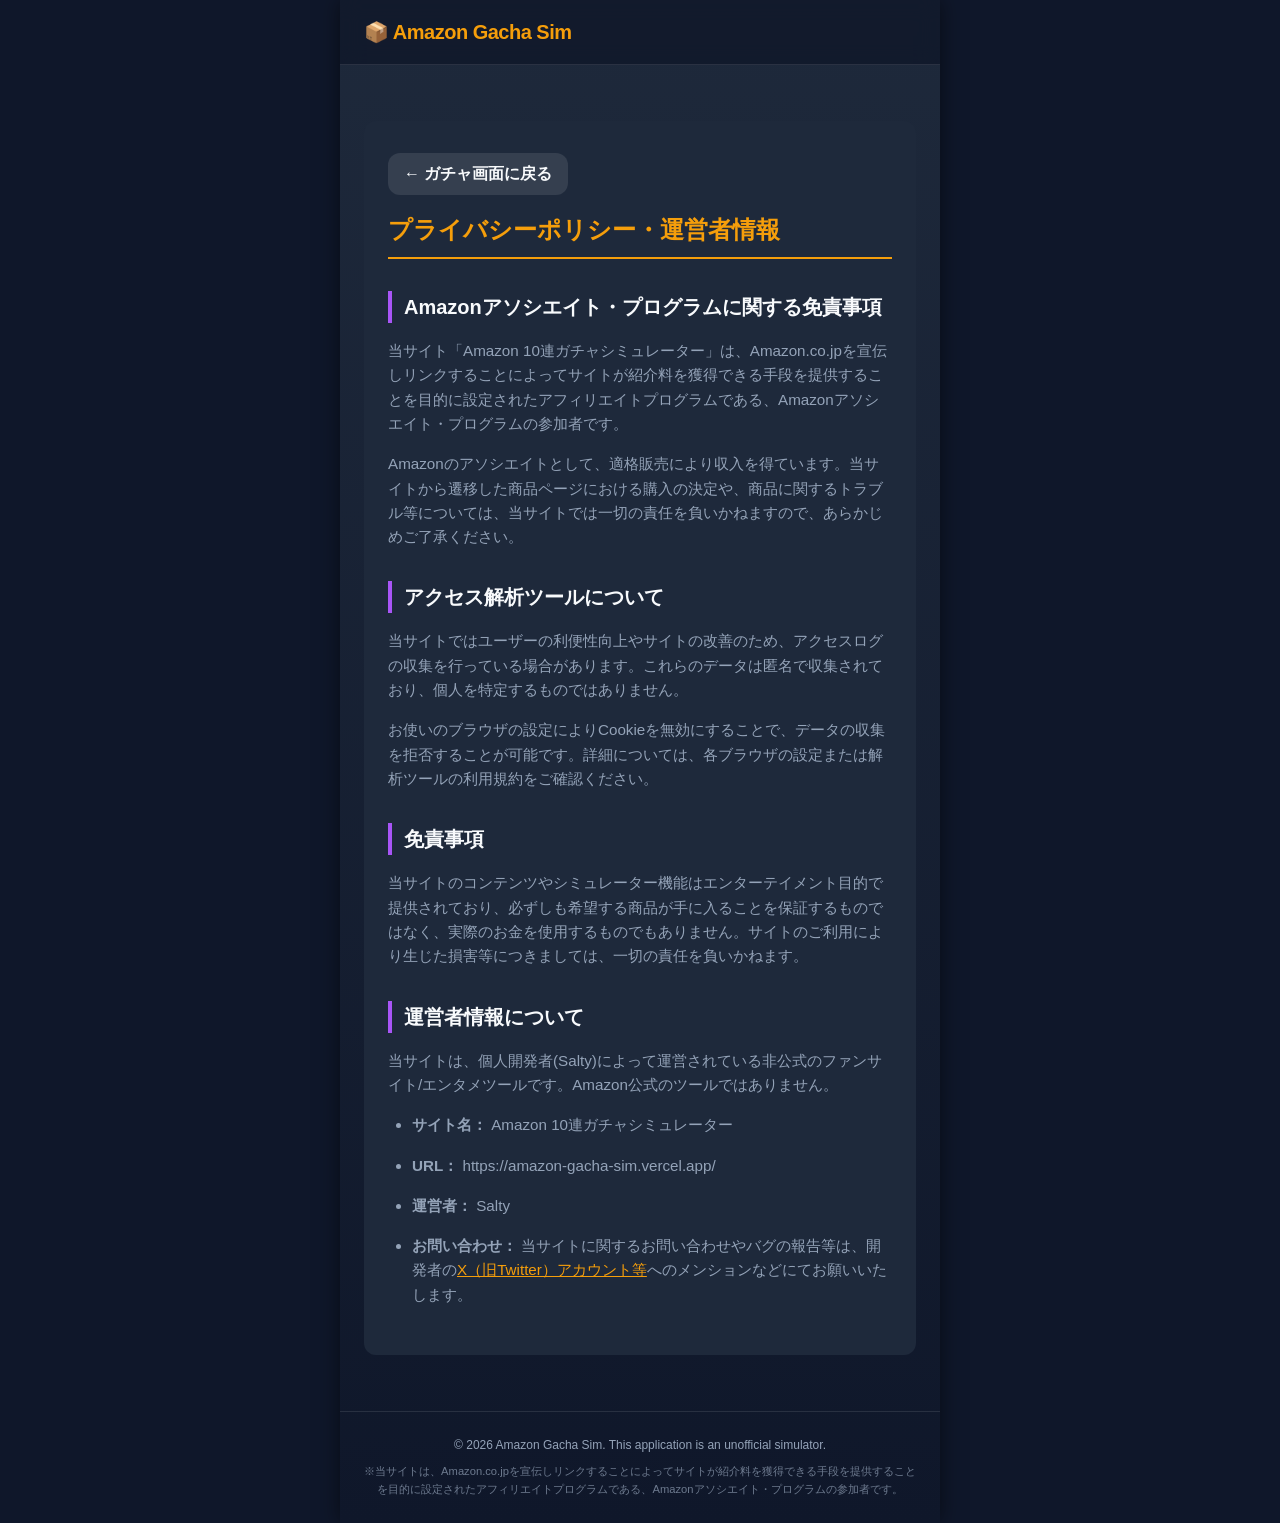
<file: privacy.html>
<!DOCTYPE html>
<html lang="ja">

<head>
    <meta charset="UTF-8">
    <meta name="viewport" content="width=device-width, initial-scale=1.0">
    <title>プライバシーポリシー・運営者情報 | Amazon 10連ガチャシミュレーター</title>
    <meta name="description" content="Amazon 10連ガチャシミュレーターのプライバシーポリシーおよび運営者情報について。">
    <link rel="stylesheet" href="css/style.css">
    <style>
        .content-page {
            max-width: 600px;
            margin: 0 auto;
            padding: 2rem 1.5rem;
            background: var(--bg-card);
            border-radius: var(--radius);
            margin-top: 2rem;
            margin-bottom: 2rem;
        }

        .content-page h1 {
            color: var(--primary-color);
            margin-bottom: 1.5rem;
            font-size: 1.5rem;
            border-bottom: 2px solid var(--primary-color);
            padding-bottom: 0.5rem;
        }

        .content-page h2 {
            color: var(--text-primary);
            margin-top: 2rem;
            margin-bottom: 1rem;
            font-size: 1.25rem;
            border-left: 4px solid var(--color-sr);
            padding-left: 0.75rem;
        }

        .content-page p,
        .content-page li {
            color: var(--text-secondary);
            font-size: 0.95rem;
            line-height: 1.6;
            margin-bottom: 1rem;
        }

        .content-page ul {
            padding-left: 1.5rem;
            margin-bottom: 1rem;
        }

        .back-link {
            display: inline-block;
            margin-bottom: 1rem;
            color: var(--text-primary);
            text-decoration: none;
            font-weight: bold;
            padding: 0.5rem 1rem;
            background: rgba(255, 255, 255, 0.1);
            border-radius: var(--radius);
            transition: var(--transition);
        }

        .back-link:hover {
            background: rgba(255, 255, 255, 0.2);
        }
    </style>
</head>

<body>
    <div class="app-container">
        <!-- Header -->
        <header>
            <div class="logo">📦 Amazon Gacha Sim</div>
        </header>

        <!-- Main Content -->
        <main>
            <section class="content-page">
                <a href="index.html" class="back-link">← ガチャ画面に戻る</a>

                <h1>プライバシーポリシー・運営者情報</h1>

                <h2>Amazonアソシエイト・プログラムに関する免責事項</h2>
                <p>当サイト「Amazon
                    10連ガチャシミュレーター」は、Amazon.co.jpを宣伝しリンクすることによってサイトが紹介料を獲得できる手段を提供することを目的に設定されたアフィリエイトプログラムである、Amazonアソシエイト・プログラムの参加者です。
                </p>
                <p>Amazonのアソシエイトとして、適格販売により収入を得ています。当サイトから遷移した商品ページにおける購入の決定や、商品に関するトラブル等については、当サイトでは一切の責任を負いかねますので、あらかじめご了承ください。
                </p>

                <h2>アクセス解析ツールについて</h2>
                <p>当サイトではユーザーの利便性向上やサイトの改善のため、アクセスログの収集を行っている場合があります。これらのデータは匿名で収集されており、個人を特定するものではありません。</p>
                <p>お使いのブラウザの設定によりCookieを無効にすることで、データの収集を拒否することが可能です。詳細については、各ブラウザの設定または解析ツールの利用規約をご確認ください。</p>

                <h2>免責事項</h2>
                <p>当サイトのコンテンツやシミュレーター機能はエンターテイメント目的で提供されており、必ずしも希望する商品が手に入ることを保証するものではなく、実際のお金を使用するものでもありません。サイトのご利用により生じた損害等につきましては、一切の責任を負いかねます。
                </p>

                <h2>運営者情報について</h2>
                <p>当サイトは、個人開発者(Salty)によって運営されている非公式のファンサイト/エンタメツールです。Amazon公式のツールではありません。</p>
                <ul>
                    <li><strong>サイト名：</strong> Amazon 10連ガチャシミュレーター</li>
                    <li><strong>URL：</strong> https://amazon-gacha-sim.vercel.app/</li>
                    <li><strong>運営者：</strong> Salty</li>
                    <li><strong>お問い合わせ：</strong> 当サイトに関するお問い合わせやバグの報告等は、開発者の<a
                            href="https://twitter.com/intent/tweet?text=@saltyyy19%20%E3%82%AC%E3%83%81%E3%83%A3%E3%81%AB%E3%81%A4%E3%81%84%E3%81%A6"
                            target="_blank" rel="noopener noreferrer"
                            style="color: var(--primary-color);">X（旧Twitter）アカウント等</a>へのメンションなどにてお願いいたします。</li>
                </ul>
            </section>
        </main>

        <!-- Footer -->
        <footer>
            <p>&copy; 2026 Amazon Gacha Sim. This application is an unofficial simulator.</p>
            <p class="amazon-disclosure">
                ※当サイトは、Amazon.co.jpを宣伝しリンクすることによってサイトが紹介料を獲得できる手段を提供することを目的に設定されたアフィリエイトプログラムである、Amazonアソシエイト・プログラムの参加者です。
            </p>
        </footer>
    </div>
</body>

</html>
</file>
<file: css/style.css>
/* ==========================================================================
   Base Styles & Variables
   ========================================================================== */
:root {
    --bg-dark: #0f172a;
    --bg-card: #1e293b;
    --bg-card-hover: #334155;
    --text-primary: #f8fafc;
    --text-secondary: #94a3b8;
    --primary-color: #f59e0b;
    /* Amazon Orange-ish Gold */
    --primary-hover: #d97706;

    /* Rarity Colors */
    --color-n: #94a3b8;
    /* Normal - Gray */
    --color-r: #3b82f6;
    /* Rare - Blue */
    --color-sr: #a855f7;
    /* Super Rare - Purple */
    --color-ssr: #f59e0b;
    /* Specially Super Rare - Gold/Rainbow */

    --radius: 12px;
    --transition: all 0.3s ease;
}

* {
    box-sizing: border-box;
    margin: 0;
    padding: 0;
}

body {
    font-family: -apple-system, BlinkMacSystemFont, "Segoe UI", Roboto, "Helvetica Neue", Arial, sans-serif;
    background-color: var(--bg-dark);
    color: var(--text-primary);
    line-height: 1.6;
    min-height: 100vh;
    display: flex;
    justify-content: center;
}

.app-container {
    width: 100%;
    max-width: 600px;
    min-height: 100vh;
    display: flex;
    flex-direction: column;
    position: relative;
    background: linear-gradient(180deg, #1e293b 0%, #0f172a 100%);
    box-shadow: 0 0 20px rgba(0, 0, 0, 0.5);
}

/* ==========================================================================
   Header & Footer
   ========================================================================== */
header {
    display: flex;
    justify-content: space-between;
    align-items: center;
    padding: 1rem 1.5rem;
    border-bottom: 1px solid rgba(255, 255, 255, 0.1);
    background: rgba(15, 23, 42, 0.8);
    backdrop-filter: blur(10px);
    position: sticky;
    top: 0;
    z-index: 50;
}

.logo {
    font-weight: 800;
    font-size: 1.25rem;
    color: var(--primary-color);
    letter-spacing: -0.5px;
}

.pull-count {
    font-size: 0.875rem;
    color: var(--text-secondary);
    background: rgba(255, 255, 255, 0.05);
    padding: 0.25rem 0.75rem;
    border-radius: 20px;
}

footer {
    padding: 1.5rem;
    text-align: center;
    color: var(--text-secondary);
    font-size: 0.75rem;
    margin-top: auto;
    border-top: 1px solid rgba(255, 255, 255, 0.1);
}

.footer-links {
    margin-bottom: 1rem;
}

.footer-links a {
    color: var(--primary-color);
    text-decoration: none;
    font-size: 0.85rem;
    font-weight: bold;
}

.footer-links a:hover {
    text-decoration: underline;
}

.amazon-disclosure {
    margin-top: 0.5rem;
    font-size: 0.7rem;
    opacity: 0.7;
}

/* ==========================================================================
   Screens & Layout
   ========================================================================== */
main {
    flex: 1;
    display: flex;
    flex-direction: column;
    padding: 1.5rem;
}

.screen {
    display: none;
    flex-direction: column;
    flex: 1;
    animation: fadeIn 0.4s ease-out;
}

.screen.active {
    display: flex;
}

@keyframes fadeIn {
    from {
        opacity: 0;
        transform: translateY(10px);
    }

    to {
        opacity: 1;
        transform: translateY(0);
    }
}

/* ==========================================================================
   Gacha Screen
   ========================================================================== */
#screen-gacha {
    justify-content: center;
    align-items: center;
    text-align: center;
}

.banner {
    background: var(--bg-card);
    border: 1px solid rgba(255, 255, 255, 0.1);
    border-radius: var(--radius);
    padding: 1.5rem;
    width: 100%;
    margin-bottom: 2rem;
    box-shadow: 0 10px 25px rgba(0, 0, 0, 0.3);
}

.banner h2 {
    color: var(--primary-color);
    margin-bottom: 0.5rem;
    font-size: 1.5rem;
}

.banner p {
    font-size: 0.9rem;
    color: var(--text-secondary);
}

.banner-image-placeholder {
    margin-top: 1.5rem;
    padding: 2rem;
    background: linear-gradient(45deg, #1e293b, #334155);
    border-radius: 8px;
    font-weight: bold;
    color: #f8fafc;
    border: 1px dashed rgba(245, 158, 11, 0.4);
}

.sparkle {
    color: var(--primary-color);
    animation: twinkle 1.5s infinite alternate;
}

@keyframes twinkle {
    from {
        opacity: 0.5;
    }

    to {
        opacity: 1;
        transform: scale(1.2);
    }
}

.btn-gacha {
    background: linear-gradient(135deg, #f59e0b 0%, #d97706 100%);
    color: white;
    border: none;
    padding: 1rem 2rem;
    font-size: 1.25rem;
    font-weight: bold;
    border-radius: 50px;
    cursor: pointer;
    width: 100%;
    max-width: 320px;
    box-shadow: 0 6px 20px rgba(245, 158, 11, 0.4);
    transition: transform 0.1s, box-shadow 0.1s;
    position: relative;
    overflow: hidden;
}

.btn-gacha:active {
    transform: scale(0.96);
    box-shadow: 0 2px 10px rgba(245, 158, 11, 0.4);
}

.btn-gacha.pulse {
    animation: pulseGlow 2s infinite;
}

@keyframes pulseGlow {
    0% {
        box-shadow: 0 0 0 0 rgba(245, 158, 11, 0.7);
    }

    70% {
        box-shadow: 0 0 0 15px rgba(245, 158, 11, 0);
    }

    100% {
        box-shadow: 0 0 0 0 rgba(245, 158, 11, 0);
    }
}

.disclaimer {
    margin-top: 1rem;
    font-size: 0.75rem;
    color: var(--text-secondary);
}

/* ==========================================================================
   Animation Screen
   ========================================================================== */
#screen-animation {
    justify-content: center;
    align-items: center;
}

.animation-container {
    text-align: center;
}

.box-sprite {
    font-size: 8rem;
    display: inline-block;
    transition: filter 0.5s ease-out, transform 0.5s ease-out;
}

/* Base Normal state */
.box-n {
    filter: drop-shadow(0 0 10px rgba(148, 163, 184, 0.5));
    animation: shakeGachaNormal 0.6s infinite;
}

/* Rare state (Blue glow) */
.box-r {
    filter: drop-shadow(0 0 25px rgba(59, 130, 246, 0.8));
    transform: scale(1.05);
    animation: shakeGachaRare 0.4s infinite;
}

/* Super Rare state (Purple pulse) */
.box-sr {
    filter: drop-shadow(0 0 35px rgba(168, 85, 247, 1));
    transform: scale(1.15);
    animation: shakeGachaSR 0.2s infinite, pulseSRPromotion 1s infinite alternate;
}

/* SSR state (Gold extreme shake) */
.box-ssr {
    filter: drop-shadow(0 0 50px rgba(245, 158, 11, 1));
    transform: scale(1.25);
    animation: shakeGachaSSR 0.1s infinite;
}

@keyframes pulseSRPromotion {
    0% {
        filter: drop-shadow(0 0 20px rgba(168, 85, 247, 0.6));
    }

    100% {
        filter: drop-shadow(0 0 50px rgba(168, 85, 247, 1));
    }
}

@keyframes shakeGachaNormal {
    0% {
        transform: rotate(0deg) scale(1);
    }

    25% {
        transform: rotate(-5deg) scale(1.02);
    }

    50% {
        transform: rotate(0deg) scale(1);
    }

    75% {
        transform: rotate(5deg) scale(1.02);
    }

    100% {
        transform: rotate(0deg) scale(1);
    }
}

@keyframes shakeGachaRare {
    0% {
        transform: rotate(0deg) scale(1.05);
    }

    25% {
        transform: rotate(-10deg) scale(1.07);
    }

    50% {
        transform: rotate(0deg) scale(1.05);
    }

    75% {
        transform: rotate(10deg) scale(1.07);
    }

    100% {
        transform: rotate(0deg) scale(1.05);
    }
}

@keyframes shakeGachaSR {
    0% {
        transform: rotate(0deg) scale(1.15) translateY(0);
    }

    25% {
        transform: rotate(-15deg) scale(1.15) translateY(-5px);
    }

    50% {
        transform: rotate(0deg) scale(1.15) translateY(0);
    }

    75% {
        transform: rotate(15deg) scale(1.15) translateY(-5px);
    }

    100% {
        transform: rotate(0deg) scale(1.15) translateY(0);
    }
}

@keyframes shakeGachaSSR {
    0% {
        transform: rotate(0deg) scale(1.25) translateY(0);
    }

    25% {
        transform: rotate(-25deg) scale(1.25) translateY(-10px);
    }

    50% {
        transform: rotate(0deg) scale(1.25) translateY(0);
    }

    75% {
        transform: rotate(25deg) scale(1.25) translateY(-10px);
    }

    100% {
        transform: rotate(0deg) scale(1.25) translateY(0);
    }
}

.loading-text {
    margin-top: 2rem;
    font-size: 1.25rem;
    color: var(--text-primary);
    animation: blink 1s infinite alternate;
}

@keyframes blink {
    from {
        opacity: 0.5;
    }

    to {
        opacity: 1;
    }
}

/* ==========================================================================
   Results Screen
   ========================================================================== */
#screen-results h2 {
    text-align: center;
    margin-bottom: 1.5rem;
    color: var(--primary-color);
}

.results-grid {
    display: grid;
    grid-template-columns: repeat(2, 1fr);
    gap: 1rem;
    margin-bottom: 2rem;
}

/* Item Card Design */
.item-card {
    background: var(--bg-card);
    border-radius: 8px;
    padding: 1rem;
    text-decoration: none;
    color: var(--text-primary);
    display: flex;
    flex-direction: column;
    align-items: center;
    text-align: center;
    transition: var(--transition);
    border: 2px solid transparent;
    position: relative;
    overflow: hidden;
}

.item-card:hover {
    transform: translateY(-3px);
    background: var(--bg-card-hover);
}

.item-icon {
    font-size: 2.5rem;
    margin-bottom: 0.5rem;
}

.item-name {
    font-size: 0.875rem;
    font-weight: bold;
    margin-bottom: 0.5rem;
    display: -webkit-box;
    -webkit-line-clamp: 2;
    -webkit-box-orient: vertical;
    overflow: hidden;
    line-height: 1.5;
    height: 3em;
    /* 1.5 line-height * 2 lines */
}

.item-rarity {
    font-size: 0.75rem;
    font-weight: 800;
    padding: 0.1rem 0.6rem;
    border-radius: 4px;
    margin-top: auto;
}

/* Rarity Variations */
.rarity-n {
    border-color: var(--color-n);
}

.rarity-n .item-rarity {
    background: rgba(148, 163, 184, 0.2);
    color: var(--color-n);
}

.rarity-r {
    border-color: var(--color-r);
}

.rarity-r .item-rarity {
    background: rgba(59, 130, 246, 0.2);
    color: var(--color-r);
}

.rarity-sr {
    border-color: var(--color-sr);
    box-shadow: 0 0 10px rgba(168, 85, 247, 0.3);
}

.rarity-sr .item-rarity {
    background: rgba(168, 85, 247, 0.2);
    color: var(--color-sr);
}

/* SSR Rainbow Glow Effect */
.rarity-ssr {
    border: none;
    background: var(--bg-card);
    z-index: 1;
}

.rarity-ssr::before {
    content: '';
    position: absolute;
    top: -2px;
    left: -2px;
    right: -2px;
    bottom: -2px;
    background: linear-gradient(45deg, #ff0000, #ff7300, #fffb00, #48ff00, #00ffd5, #002bff, #7a00ff, #ff00c8, #ff0000);
    z-index: -1;
    background-size: 400%;
    animation: glowingRainbow 20s linear infinite;
    border-radius: 10px;
}

.rarity-ssr .item-rarity {
    background: linear-gradient(45deg, #f59e0b, #fbbf24);
    color: #1e293b;
}

@keyframes glowingRainbow {
    0% {
        background-position: 0 0;
    }

    50% {
        background-position: 400% 0;
    }

    100% {
        background-position: 0 0;
    }
}

/* Action Buttons */
.results-actions {
    display: flex;
    flex-direction: column;
    gap: 1rem;
}

.btn-share {
    background: #000;
    color: #fff;
    border: 1px solid #333;
    padding: 0.875rem;
    font-weight: bold;
    border-radius: var(--radius);
    cursor: pointer;
    text-align: center;
    transition: var(--transition);
}

.btn-share:hover {
    background: #111;
    border-color: #555;
}

.btn-secondary {
    background: transparent;
    color: var(--text-primary);
    border: 1px solid var(--text-secondary);
    padding: 0.875rem;
    font-weight: bold;
    border-radius: var(--radius);
    cursor: pointer;
    text-align: center;
    transition: var(--transition);
}

.btn-secondary:hover {
    background: rgba(255, 255, 255, 0.05);
}

/* ==========================================================================
   Responsive
   ========================================================================== */
@media (max-width: 480px) {
    .results-grid {
        gap: 0.5rem;
    }

    .item-card {
        padding: 0.75rem;
    }

    .item-icon {
        font-size: 2rem;
    }
}

/* Enhanced Buy Button */
.buy-btn {
    margin-top: 10px;
    background: linear-gradient(180deg, #fcd200 0%, #f59e0b 100%);
    color: #111;
    font-size: 0.85rem;
    font-weight: 800;
    padding: 0.5rem 1rem;
    border-radius: 6px;
    width: 100%;
    text-align: center;
    box-shadow: 0 4px 10px rgba(0, 0, 0, 0.3);
    transition: transform 0.2s, filter 0.2s;
    border: 1px solid #d97706;
}

.item-card:hover .buy-btn {
    transform: scale(1.05);
    filter: brightness(1.1);
}

/* More dramatic SSR glow */
@keyframes glowingRainbow {
    0% {
        background-position: 0 0;
    }

    50% {
        background-position: 400% 0;
    }

    100% {
        background-position: 0 0;
    }
}

.rarity-ssr::after {
    content: '';
    position: absolute;
    top: 0;
    left: -100%;
    right: 0;
    bottom: 0;
    background: linear-gradient(90deg, transparent, rgba(255, 255, 255, 0.4), transparent);
    animation: sweep 2s infinite;
    z-index: 2;
    pointer-events: none;
}

@keyframes sweep {
    0% {
        left: -100%;
    }

    50% {
        left: 100%;
    }

    100% {
        left: 100%;
    }
}

/* Make SR pulse slightly */
.rarity-sr {
    animation: pulseSR 2s infinite alternate;
}

@keyframes pulseSR {
    0% {
        box-shadow: 0 0 10px rgba(168, 85, 247, 0.3);
    }

    100% {
        box-shadow: 0 0 20px rgba(168, 85, 247, 0.8);
    }
}

/* The new gacha shake animation logic is handled above, so these are removed */
/* HTML2Canvas and Buttons specific styling */
.results-actions {
    display: flex;
    flex-wrap: wrap;
    justify-content: center;
    gap: 0.5rem;
    margin-top: 1.5rem;
}

.btn-secondary,
.btn-share {
    flex: 1;
    min-width: 140px;
    font-size: 0.85rem;
    padding: 0.75rem;
}

/* ==========================================================================
   Image Modal
   ========================================================================== */
.modal {
    position: fixed;
    top: 0;
    left: 0;
    width: 100%;
    height: 100%;
    background: rgba(0, 0, 0, 0.85);
    /* Dark overlay */
    z-index: 1000;
    display: flex;
    justify-content: center;
    align-items: center;
    padding: 1rem;
    backdrop-filter: blur(5px);
}

.modal.hidden {
    display: none;
}

.modal-content {
    background: var(--bg-card);
    padding: 1.5rem;
    border-radius: 12px;
    width: 100%;
    max-width: 500px;
    position: relative;
    box-shadow: 0 10px 30px rgba(0, 0, 0, 0.5);
    border: 1px solid var(--color-r);
    display: flex;
    flex-direction: column;
    align-items: center;
    max-height: 90vh;
    /* Don't exceed screen height */
}

.close-btn {
    position: absolute;
    top: 10px;
    right: 15px;
    color: var(--text-secondary);
    font-size: 2rem;
    font-weight: bold;
    cursor: pointer;
    line-height: 1;
}

.close-btn:hover {
    color: var(--text-primary);
}

.modal-content h3 {
    margin-bottom: 0.5rem;
    color: var(--color-sr);
}

.modal-instruction {
    font-size: 0.9rem;
    color: var(--text-primary);
    margin-bottom: 1rem;
    background: rgba(245, 158, 11, 0.2);
    padding: 0.5rem 1rem;
    border-radius: 4px;
    border-left: 3px solid var(--color-ssr);
    text-align: center;
    width: 100%;
}

#generated-image-preview {
    max-width: 100%;
    /* Keep image within modal, allowing scroll if extremely tall */
    max-height: calc(90vh - 120px);
    object-fit: contain;
    border-radius: 8px;
    border: 1px solid #334155;
}

/* ==========================================================================
   Image Generation State (Export Mode)
   ========================================================================== */
body.generating-image .results-actions {
    display: none !important;
}

body.generating-image .item-card .amazon-search-link {
    display: none !important;
}

body.generating-image .item-card {
    padding-bottom: 0.5rem !important;
    /* Reduce bottom padding since button is gone */
    min-height: auto !important;
}

body.generating-image .item-info {
    margin-bottom: 0 !important;
    /* Remove space reserved for button */
    padding-bottom: 0 !important;
}

/* ==========================================================================
   SEO Strategy & Text Content (Amazon Associate Compliance)
   ========================================================================== */
.seo-content {
    margin: 2rem 1.5rem;
    padding: 1.5rem;
    background: rgba(255, 255, 255, 0.03);
    border-radius: var(--radius);
    border: 1px solid rgba(255, 255, 255, 0.05);
}

.seo-content article {
    margin-bottom: 2rem;
}

.seo-content article:last-child {
    margin-bottom: 0;
}

.seo-content h3 {
    color: var(--color-ssr);
    font-size: 1.1rem;
    margin-bottom: 1rem;
    border-bottom: 1px solid rgba(245, 158, 11, 0.3);
    padding-bottom: 0.5rem;
}

.seo-content p {
    color: var(--text-secondary);
    font-size: 0.85rem;
    line-height: 1.6;
    margin-bottom: 0.75rem;
}

.pickup-list {
    padding-left: 1.5rem;
    margin-bottom: 1rem;
}

.pickup-list li {
    color: var(--text-secondary);
    font-size: 0.85rem;
    margin-bottom: 0.75rem;
    line-height: 1.5;
}

.pickup-list strong {
    color: var(--text-primary);
}

.seo-notice {
    font-size: 0.75rem;
    color: var(--text-secondary);
    opacity: 0.8;
    background: rgba(0, 0, 0, 0.2);
    padding: 0.75rem;
    border-radius: 4px;
    margin-top: 1rem;
}
</file>
